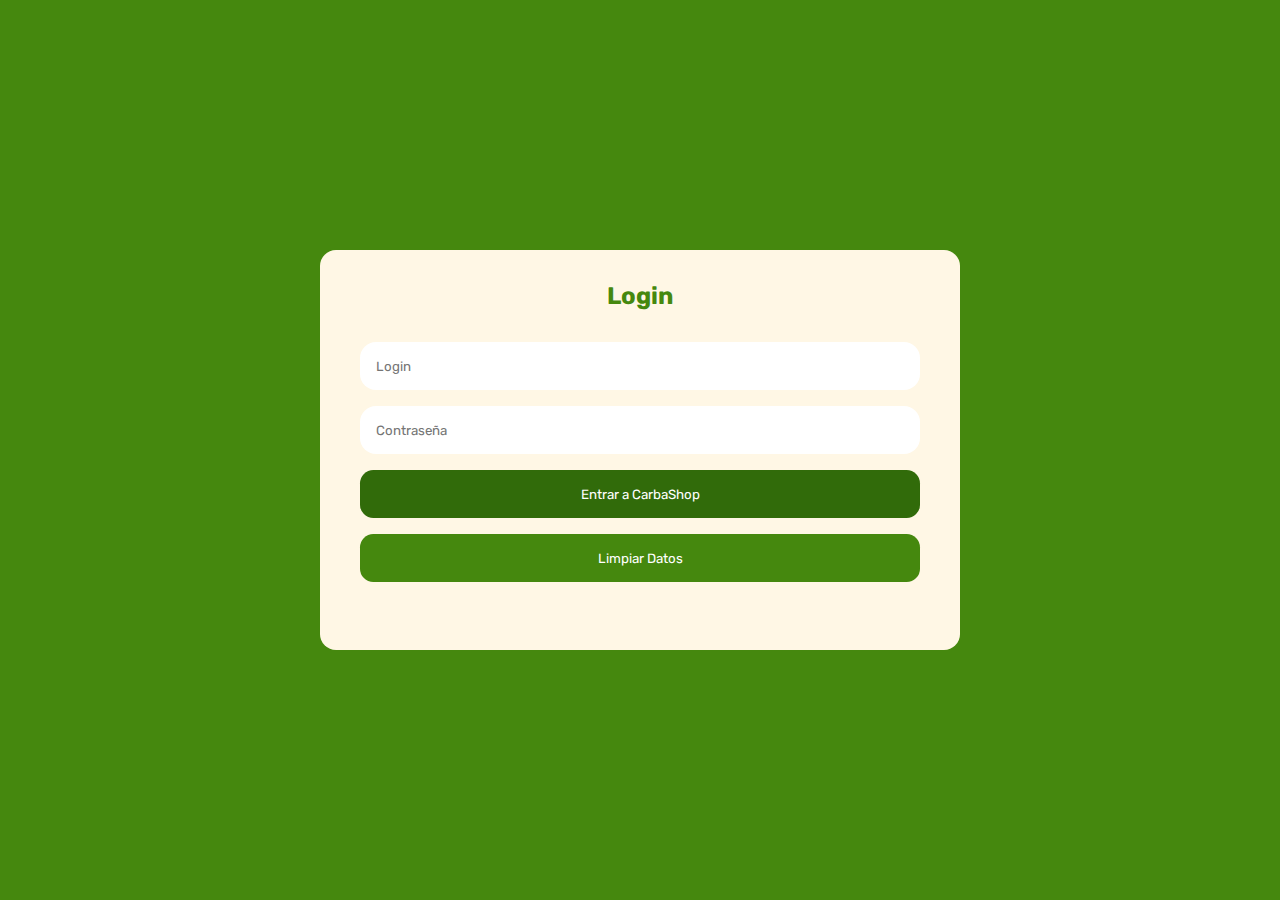
<file: index.html>
<!DOCTYPE html>
<html lang="es">
<head>
  <meta charset="UTF-8" />
  <meta name="viewport" content="width=device-width, initial-scale=1.0" />
  <title>CarbaShop</title>
  <link rel="stylesheet" type="text/css" href="./css/comun.css" />
  <link rel="stylesheet" type="text/css" href="./css/indexStyles.css" />
  <script type="text/javascript" src="./script/indexScript.js"></script>
</head>

<body>
  <div class="container">
    <h2>Login</h2>
    <form name="formulario" id="formulario">
      <input type="text" name="nombre" id="nombre" placeholder="Login" required />
      <div id="error-nombre" class="error-message"></div>
    
      <input type="password" name="password" id="password" placeholder="Contraseña" required/>
      <div id="error-password" class="error-message"></div>
      <div id="botones">
          <input type="submit" id="submit" name="enviar" value="Entrar a CarbaShop" />
          <input type="button" id="limpiar" name="limpiar" value="Limpiar Datos" />
      </div>
    </form>
  </div>
</body>
</html>
</file>
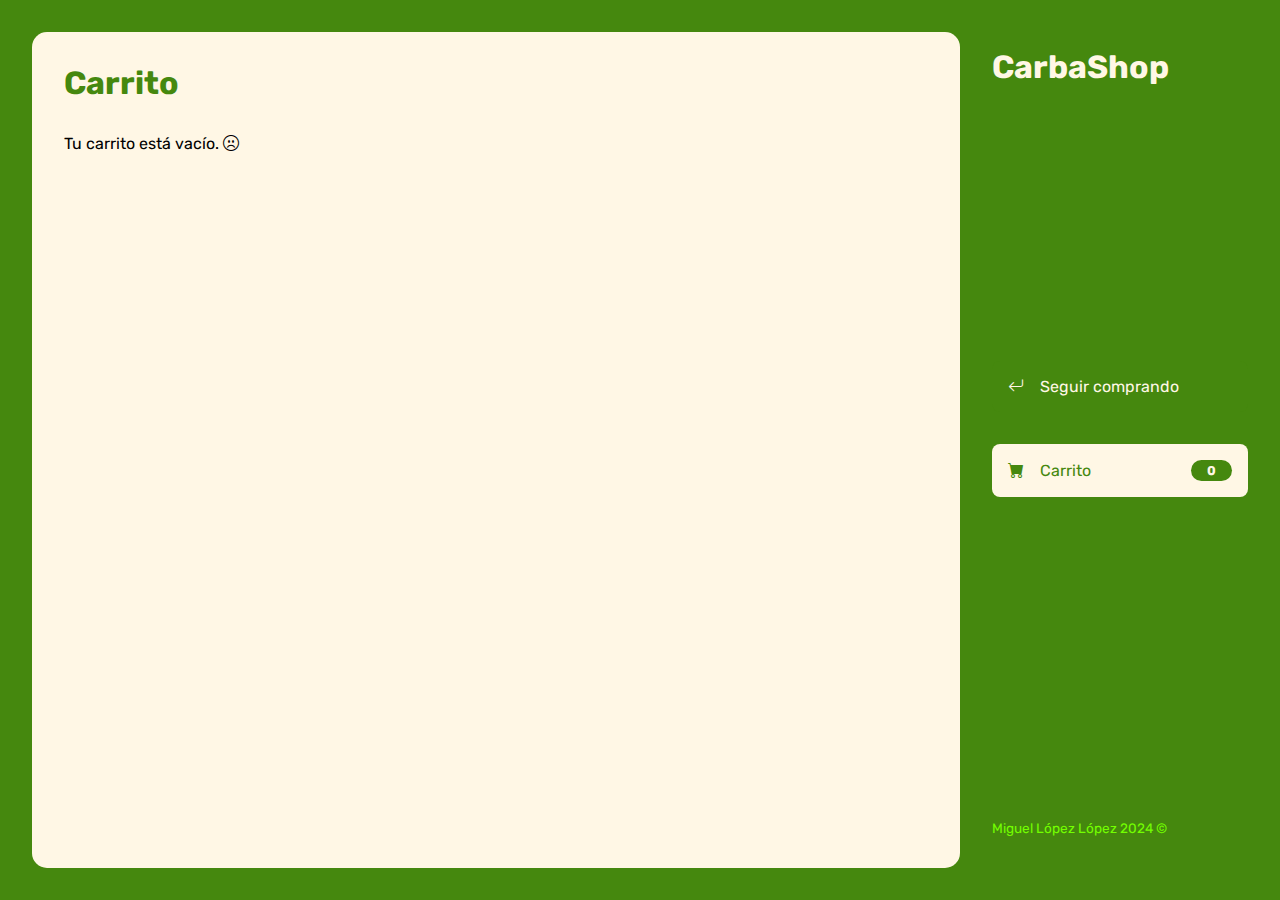
<file: carrito.html>
<!DOCTYPE html>
<html lang="es">
<head>
    <meta charset="UTF-8">
    <meta http-equiv="X-UA-Compatible" content="IE=edge">
    <meta name="viewport" content="width=device-width, initial-scale=1.0">
    <title>CarbaShop</title>
    <link rel="stylesheet" href="https://cdn.jsdelivr.net/npm/bootstrap-icons@1.9.1/font/bootstrap-icons.css">
    <link rel="stylesheet" type="text/css" href="./css/comun.css" />
    <link rel="stylesheet" type="text/css" href="./css/carritoStyles.css" />
    <script type="text/javascript" src="./script/carritoScript.js"></script>
    <!--Adjuntar aquí el resto de archivos css y js-->
</head>
<body>
    <div class="contenedor">
        <header class="header-mobile">
            <h1 class="logo">CarbaShop</h1>
            <button class="open-menu" id="open-menu">
                <i class="bi bi-list"></i>
            </button>
        </header>
        <main>
            <h2 class="titulo-principal">Carrito</h2>
            <div class="contenedor-carrito">
                <p id="carrito-vacio" class="carrito-vacio">Tu carrito está vacío. <i class="bi bi-emoji-frown"></i></p>
                <div id="carrito-productos" class="carrito-productos">
                    <!--
                    <div class="carrito-producto">
                        <img class="carrito-producto-imagen" src="./img/portatil/01.jpg" alt="Imagen producto">
                        <div class="carrito-producto-titulo">
                            <small>Título</small>
                            <h3>Portatil 01</h3>
                        </div>
                        <div class="carrito-producto-cantidad">
                            <small>Cantidad</small>
                            <p>1</p>
                        </div>
                        <div class="carrito-producto-precio">
                            <small>Precio</small>
                            <p>$1000</p>
                        </div>
                        <div class="carrito-producto-subtotal">
                            <small>Subtotal</small>
                            <p>$1000</p>
                        </div>
                        <button class="carrito-producto-eliminar"><i class="bi bi-trash-fill"></i></button>
                    </div>

                    <div id="carrito-acciones" class="carrito-acciones">
                        <div class="carrito-acciones-izquierda">
                            <button class="carrito-acciones-vaciar">Vaciar carrito</button>
                        </div>

                        <div class="carrito-acciones-derecha">
                            <div class="carrito-acciones-total">
                                <p>Total:</p>
                                <p id="Total">$3000</p>
                            </div>
                            <button class="carrito-acciones-comprar">Comprar ahora</button>
                        </div>
                    </div>
                    -->
                </div>
                <p id="carrito-comprado" class="carrito-comprado">Muchas gracias por tu compra. <i class="bi bi-emoji-laughing"></i></p>
            </div>
        </main>
        <aside class="aside-visible">
            <button class="close-menu" id="close-menu">
                <i class="bi bi-x"></i>
            </button>
            <header>
                <h1 class="logo">CarbaShop</h1>
            </header>
            <nav>
                <ul class="menu">
                    <li><a class="boton-menu boton-volver" href="./main.html"><i class="bi bi-arrow-return-left"></i> Seguir comprando</a></li>
                    <li><a class="boton-menu boton-carrito active" href="./carrito.html"><i class="bi bi-cart-fill"></i>Carrito <span id="numerito" class="numerito">0</span></a></li>
                </ul>
            </nav>
            <footer>
                <p class="texto-footer">Miguel López López 2024 &copy;</p>
            </footer>
        </aside>
    </div>
</body>
</html>
</file>
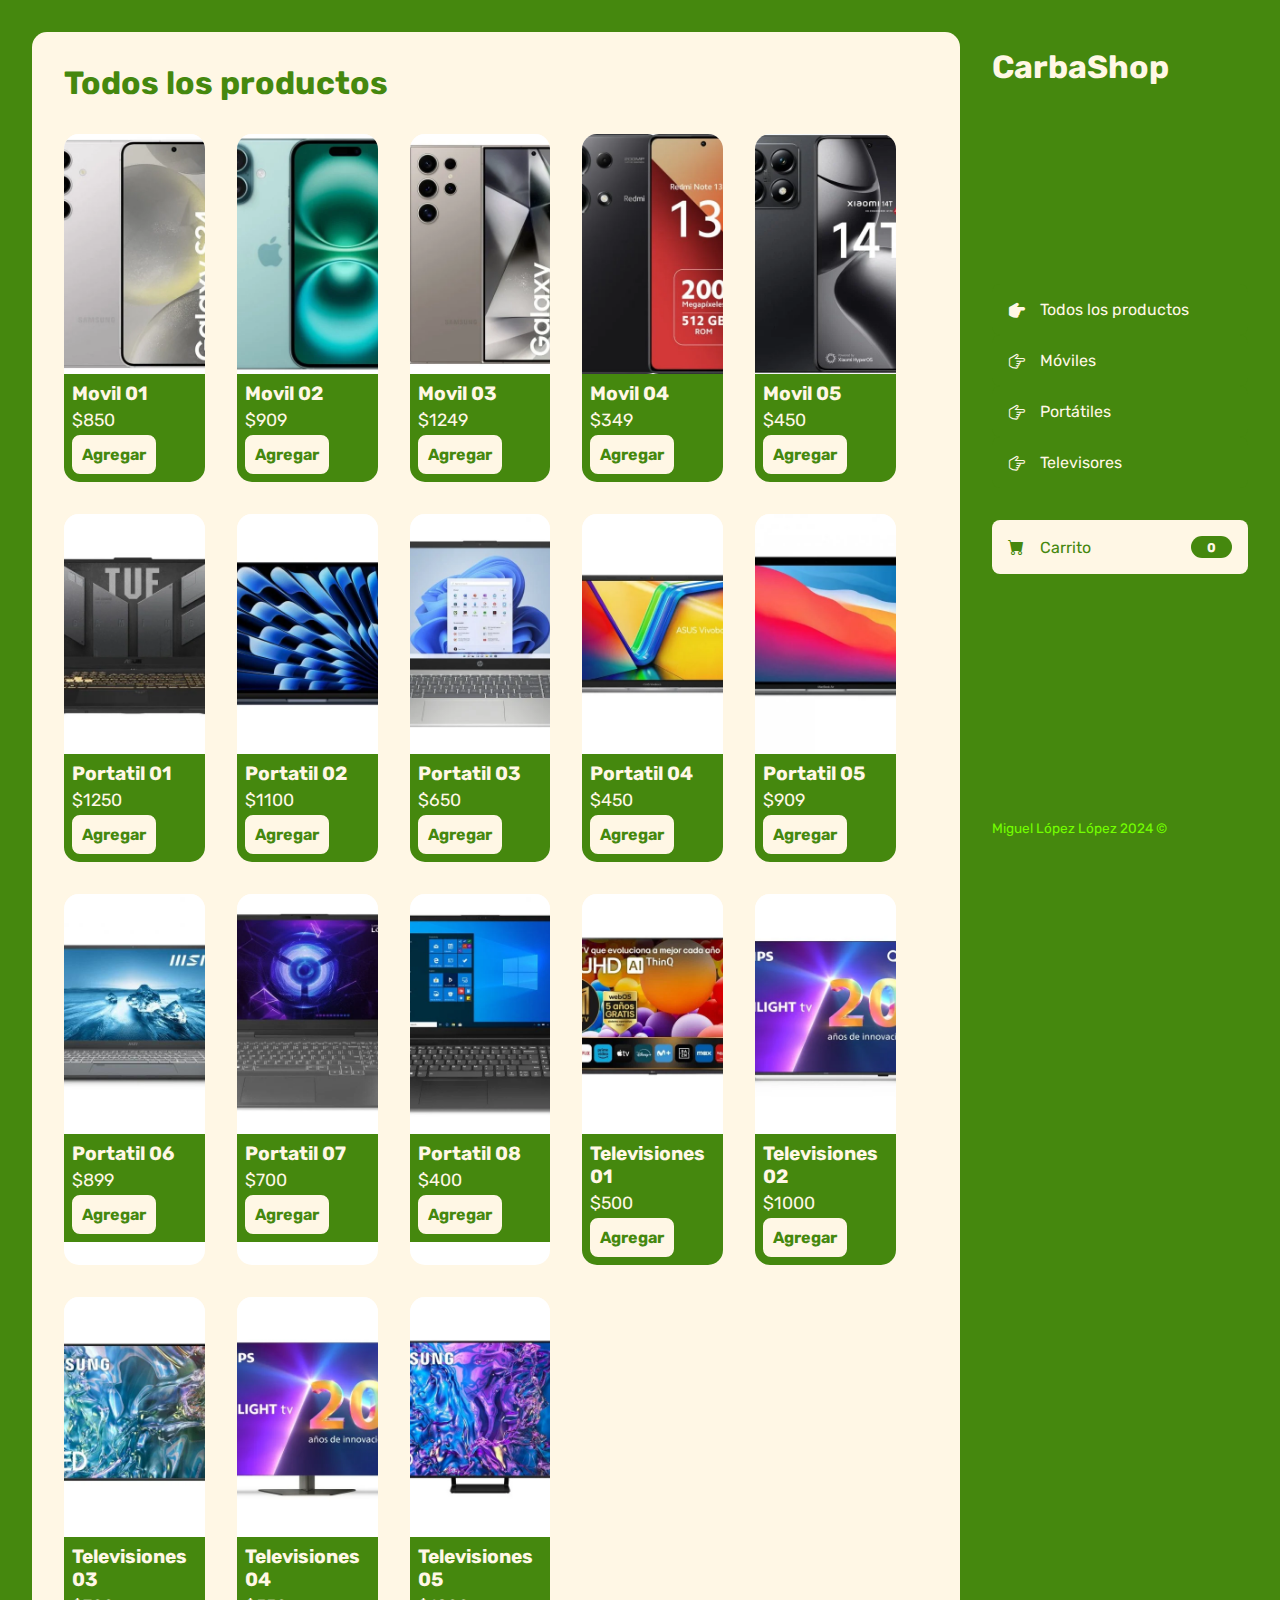
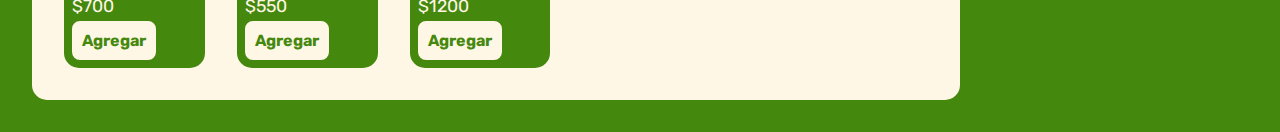
<file: main.html>
<!DOCTYPE html>
<html lang="es">
<head>
    <meta charset="UTF-8" />
    <meta name="viewport" content="width=device-width, initial-scale=1.0">
    <title>CarbaShop</title>
    <link rel="stylesheet" href="https://cdn.jsdelivr.net/npm/bootstrap-icons@1.9.1/font/bootstrap-icons.css">
    <link rel="stylesheet" type="text/css" href="./css/comun.css" />
    <link rel="stylesheet" type="text/css" href="./css/mainStyles.css" />
    <script type="text/javascript" src="./script/mainScript.js"></script>
    <!--Adjuntar aquí el resto de archivos css y js-->
</head>
<body>
    <div class="contenedor">
        <header class="header-mobile">
            <h1 class="logo" id ="logo-header">CarbaShop</h1>
            <button class="open-menu" id="open-menu">
                <i class="bi bi-list"></i>
            </button>
        </header>
        <main>
            <h2 id="titulo-principal" class="titulo-principal">Todos los productos</h2>
            <div id="contenedor-productos" class="contenedor-productos">
                <!--
                Esta sección ha de rellenarse con JS en base al siguiente formato:

                <div class="producto">
                    <img class="producto-imagen" src="./img/portatil/01.jpg" alt="Imagen producto">
                    <div class="producto-detalles">
                        <h3 class="producto-titulo">Portatil 01</h3>
                        <p class="producto-precio">$1000</p>
                        <button class="producto-agregar">Agregar</button>
                    </div>
                </div>
                -->
            </div>
        </main>
        <aside class="aside-visible">
            <button class="close-menu" id="close-menu">
                <i class="bi bi-x"></i>
            </button>
            <header>
                <h1 class="logo" id="logo-aside">CarbaShop</h1>
            </header>
            <nav>
                <ul class="menu">
                    <li><button id="todos" class="boton-menu boton-categoria active"><i class="bi bi-hand-index-thumb-fill"></i>Todos los productos</button></li>
                    <li><button id="moviles" class="boton-menu boton-categoria"><i class="bi bi-hand-index-thumb"></i>Móviles</button></li>
                    <li><button id="portatiles" class="boton-menu boton-categoria"><i class="bi bi-hand-index-thumb"></i>Portátiles</button></li>
                    <li><button id="televisiones" class="boton-menu boton-categoria"><i class="bi bi-hand-index-thumb"></i>Televisores</button></li>
                    <li><a class="boton-menu boton-carrito active" href="./carrito.html"><i class="bi bi-cart-fill"></i>Carrito <span id="numerito" class="numerito">0</span></a></li>
                </ul>
            </nav>
            <footer>
                <p class="texto-footer">Miguel López López 2024 &copy;</p>
            </footer>
        </aside>
    </div>
</body>
</html>
</file>
<file: css/comun.css>
@import url('https://fonts.googleapis.com/css2?family=Rubik:wght@300;400;500;600;700;800;900&display=swap');

:root {
    /*Variables de colores*/
    --clr-main: #45880e;
    --clr-main-light: #73ff00;
    --clr-white: #fff7e5;
    --clr-gray: #e2e2e2;
    --clr-green: #316b0a;
    --clr-red: #961818;
}

* {
    margin: 0;
    padding: 0;
    box-sizing: border-box;
    font-family: 'Rubik', sans-serif;
}

html {
    /* Valor por defecto */
    font-size: 16px;
}

h1, h2, h3, h4, h5, h6, p, a, input, textarea, ul{
    margin: 0;
    padding: 0;
}

ul {
    list-style-type: none;
}

a {
    text-decoration: none;
}

.texto-footer{
    color: var(--clr-main-light);
    font-size: .85rem;
}
body{
    background-color: #45880E;
    margin: 0;
}
</file>
<file: css/indexStyles.css>
.container{
    position: absolute;
    top: 50%;
    left: 50%;
    transform: translate(-50%, -50%);
    text-align: center;
    border-radius: 1rem;
    border-color: black;
    background-color: var(--clr-white);
    height: 25rem;
    width: 40rem;
}
.container h2{
    color: #45880E;
    padding: 2rem;
}
input[type="text"],
input[type="password"]{
    width: 35rem;
    height: 3rem;
    margin-bottom: 1rem;
    border-radius: 1rem;
    border-style: none;
    padding: 1rem;
    
}

input[type="submit"]{
    width: 35rem;
    height: 3rem;
    margin-bottom: 1rem;
    background-color: var(--clr-green);
    border-radius: 1em;
    border-style: none;
    color: white;
}
input[type="submit"]:hover{
    background-color: var(--clr-main-light);
}
input[type="button"]:hover{
    background-color: #73FF00;
}

input[type="button"]{
    width: 35rem;
    height: 3rem;
    margin-bottom: 1rem;
    background-color: #45880E;
    border-radius: 1em;
    border-style: none;
    color: white;
}
.error-message{
    color: red;
    display: none;
}
</file>
<file: css/carritoStyles.css>
.contenedor {
    display: flex;
    flex-wrap: nowrap;
    min-height: 100vh;
}

/* Header */
.header-mobile {
    display: none;
}

/* Main */
main {
    flex: 1;
    padding: 2rem;
    background-color: var(--clr-white);
    border-radius: 15px;
    margin: 2rem;
    max-width: calc(100% - 22rem);
}

/* Titulo principal */
.titulo-principal {
    font-size: 2rem;
    font-weight: bold;
    margin-bottom: 2rem;
    color: var(--clr-main); 
}

/* Contenedor de productos */
.contenedor-productos {
    display: grid;
    grid-template-columns: repeat(5, 1fr); 
    gap: 2rem;
    padding-right: 2rem; 
}

/* Producto */
.producto {
    background-color: white;
    border-radius: 15px;
    overflow: hidden;
    display: flex;
    flex-direction: column;
    align-items: center;
    transition: transform 0.2s;
}

.producto:hover {
    transform: scale(1.05);
}

.producto-imagen {
    max-width: 100%;
    height: 15rem;
    object-fit: cover;
}

.producto-detalles {
    width: 100%;
    padding: 0.5rem;
    background-color: var(--clr-main);
    color: var(--clr-white);
    text-align: left;
}

.producto-titulo {
    font-size: 1.2rem;
}

.producto-precio {
    font-size: 1.1rem;
    margin: 5px 0;
}

.producto-agregar {
    background-color: var(--clr-white);
    color: var(--clr-main);
    border: 2px solid var(--clr-white);
    padding: 0.5rem;
    font-size: 1rem;
    font-weight: bold;
    border-radius: 8px;
    cursor: pointer;
    transition: background-color 0.2s, color 0.2s;
}

.producto-agregar:hover {
    background-color: #f6f5f1;
    color: #4caf50;
}

/* Aside (Menú lateral) */
aside {
    width: 20rem;
    background-color: var(--clr-main); 
    color: var(--clr-white);
    display: flex;
    flex-direction: column;
    justify-content: space-between;
    padding: 3rem 2rem;
    position: fixed;
    right: 0;
    top: 0;
    height: 100vh; 
    z-index: 1000;
    transform: translateX(0); 
    transition: transform 0.3s ease-in-out;
}

aside.menu-visible {
    transform: translateX(0); 
}

aside.hidden {
    transform: translateX(100%);
}

/* Botones del Menú */
.menu {
    list-style: none;
    margin: 0;
    padding: 0;
}

.boton-menu {
    background-color: var(--clr-main);
    color: var(--clr-white);
    border: none;
    width: 100%;
    padding: 1rem;
    text-align: left;
    border-radius: 8px;
    cursor: pointer;
    display: flex;
    align-items: center;
    font-size: 1rem;
    transition: all 0.2s ease-in-out;
}

.boton-menu.boton-categoria:hover {
    background-color: var(--clr-white);
    color: var(--clr-main);
    font-weight: bold;
}

.boton-carrito {
    margin-top: 2rem;
    display: flex;
    background-color: var(--clr-white);
    color: var(--clr-main);
}

.numerito {
    background-color: var(--clr-main);
    color: var(--clr-white);
    padding: 0.2rem 1rem;
    border-radius: 1rem;
    font-weight: bold;
    font-size: 0.8rem;
    margin-left: auto;
}

.bi-hand-index-thumb-fill {
    transform: rotate(90deg);
}

.bi-hand-index-thumb {
    transform: rotate(90deg);
}

.bi {
    margin-right: 1rem;
}

/* Botón para cerrar el menú */
.close-menu {
    display: none;
    background: none;
    border: none;
    font-size: 1.5rem;
    color: var(--clr-white);
    cursor: pointer;
    align-self: flex-end;
    margin-bottom: 1rem;
}

/* Botón para abrir el menú */
.open-menu {
    display: none;
    background: none;
    border: none;
    font-size: 1.5rem;
    color: var(--clr-white);
    cursor: pointer;
}

/* Media Queries */
@media (max-width: 850px) {
    aside {
        transform: translateX(100%);
    }

    aside.menu-visible {
        transform: translateX(0);
    }

    .close-menu {
        display: block;
    }

    .contenedor-productos {
        grid-template-columns: repeat(3, 1fr);
        gap: 1.5rem;
    }
}

@media (max-width: 675px) {
    aside {
        height: auto;
        position: relative;
    }

    .contenedor-productos {
        grid-template-columns: repeat(3, 1fr);
        gap: 1.5rem;
    }
}

@media (max-width: 600px) {
    aside {
        transform: translateX(100%);
    }

    aside.menu-visible {
        transform: translateX(0);
    }

    .open-menu {
        display: block;
    }

    .close-menu {
        display: block;
    }

    .contenedor-productos {
        grid-template-columns: repeat(2, 1fr);
        gap: 1rem;
    }
}

@media (max-width: 400px) {
    aside {
        transform: translateX(100%);
    }

    aside.menu-visible {
        transform: translateX(0);
    }

    .open-menu {
        display: block;
    }

    .close-menu {
        display: block;
    }

    .contenedor-productos {
        grid-template-columns: 1fr;
    }
}

/* Footer */
footer {
    text-align: left;
    padding: 1rem 0;
    font-size: 0.9rem;
    color: var(--clr-main-light);
    margin-top: 2rem;
}
</file>
<file: css/mainStyles.css>
.contenedor {
    display: flex;
    flex-wrap: nowrap;
    min-height: 100vh;
}

/* Header */
.header-mobile {
    display: none; /* Ocultar para escritorio */
    display: none;
}

/* Main */
main {
    flex: 1;
    padding: 2rem;
    background-color: var(--clr-white);
    border-radius: 15px;
    margin: 2rem;
    max-width: calc(100% - 22rem); /* Reservar espacio para el menú */
    max-width: calc(100% - 22rem); 
}

.titulo-principal {
    font-size: 2rem;
    font-weight: bold;
    margin-bottom: 2rem;
    color: var(--clr-main); 
}

/* Contenedor de productos */
.contenedor-productos {
    display: grid;
    grid-template-columns: repeat(5, 1fr); /* 5 productos por fila */
    gap: 2rem; /* Espaciado entre productos */
    padding-right: 2rem; /* Espacio adicional para separar del menú */
    grid-template-columns: repeat(5, 1fr); 
    gap: 2rem;
    padding-right: 2rem; 
}

/* Producto */
.producto {
    background-color: white;
    border-radius: 15px;
    overflow: hidden;
    display: flex;
    flex-direction: column;
    align-items: center;
    transition: transform 0.2s;
}

.producto:hover {
    transform: scale(1.05);
}

.producto-imagen {
    max-width: 100%;
    height: 15rem;
    object-fit: cover;
}

.producto-detalles {
    width: 100%;
    padding: 0.5rem;
    background-color: var(--clr-main);
    color: var(--clr-white);
    text-align: left;
}

.producto-titulo {
    font-size: 1.2rem;
}

.producto-precio {
    font-size: 1.1rem;
    margin: 5px 0;
}

.producto-agregar {
    background-color: var(--clr-white);
    color: var(--clr-main);
    border: 2px solid var(--clr-white);
    padding: 0.5rem;
    font-size: 1rem;
    font-weight: bold;
    border-radius: 8px;
    cursor: pointer;
    transition: background-color 0.2s, color 0.2s;
}

.producto-agregar:hover {
    background-color: #f6f5f1;
    color: #4caf50;
}

/* Aside (Menú lateral) */
aside {
    width: 20rem;
    background-color: var(--clr-main); /* Verde */
    background-color: var(--clr-main); 
    color: var(--clr-white);
    display: flex;
    flex-direction: column;
    justify-content: space-between;
    padding: 3rem 2rem;
    position: fixed;
    right: 0;
    top: 0;
    height: 100vh; /* Ocupa toda la altura */
    height: 100vh; 
    z-index: 1000;
    transform: translateX(0); /* Visible por defecto en pantallas grandes */
    transform: translateX(0); 
    transition: transform 0.3s ease-in-out;
}

aside.menu-visible {
    transform: translateX(0); /* Mostrar el menú */
    transform: translateX(0); 
}

/* Botones del Menú */
.menu {
    list-style: none;
    margin: 0;
    padding: 0;
}

.boton-menu {
    background-color: var(--clr-main);
    color: var(--clr-white);
    border: none;
    width: 100%;
    padding: 1rem;

    text-align: left;
    border-radius: 8px;
    cursor: pointer;
    display: flex;
    align-items: center;
    font-size: 1rem;
    transition: all 0.2s ease-in-out;
}

.boton-menu.boton-categoria:hover {
    background-color: var(--clr-white);
    color: var(--clr-main);
    font-weight: bold;
}

.boton-carrito {
    margin-top: 2rem;
    display: flex;
    background-color: var(--clr-white);
    color: var(--clr-main)

}

.numerito {
    background-color: var(--clr-main);
    color: var(--clr-white);
    padding: 0.2rem 1rem;
    border-radius: 1rem;
    font-weight: bold;
    font-size: 0.8rem;
    margin-left: auto;
}
.bi-hand-index-thumb-fill{
    transform: rotate(90deg);
}
.bi-hand-index-thumb{
    transform: rotate(90deg);
}
.bi{
    margin-right: 1rem;
}

/* Botón para cerrar el menú */
.close-menu {
    display: none; /* Ocultar por defecto */
    display: none; 
    background: none;
    border: none;
    font-size: 1.5rem;
    color: var(--clr-white);
    cursor: pointer;
    align-self: flex-end;
    margin-bottom: 1rem;
}

@media (max-width: 850px) {
    aside {
        transform: translateX(100%); /* Ocultar el menú inicialmente en pantallas pequeñas */
        transform: translateX(100%); 
    }

    aside.menu-visible {
        transform: translateX(0); /* Mostrar el menú al agregar la clase */
        transform: translateX(0); 
    }

    .close-menu {
        display: block; /* Mostrar solo en pantallas pequeñas */
        display: block; 
    }

    .contenedor-productos {
        grid-template-columns: repeat(3, 1fr); /* 3 productos por fila */
        grid-template-columns: repeat(3, 1fr); 
        gap: 1.5rem;
    }
}

@media (max-width: 600px) {
    .contenedor-productos {
        grid-template-columns: repeat(2, 1fr); /* 2 productos por fila */
        grid-template-columns: repeat(2, 1fr); 
        gap: 1rem;
    }

    aside {
        height: auto;
        position: relative;
    }
}

@media (max-width: 400px) {
    .contenedor-productos {
        grid-template-columns: 1fr; /* 1 producto por fila */
        grid-template-columns: 1fr; 
    }
}

/* Footer */
footer {
    text-align: left;
    padding: 1rem 0;
    font-size: 0.9rem;
    color: var(--clr-main-light);
    margin-top: 2rem;
}
</file>
